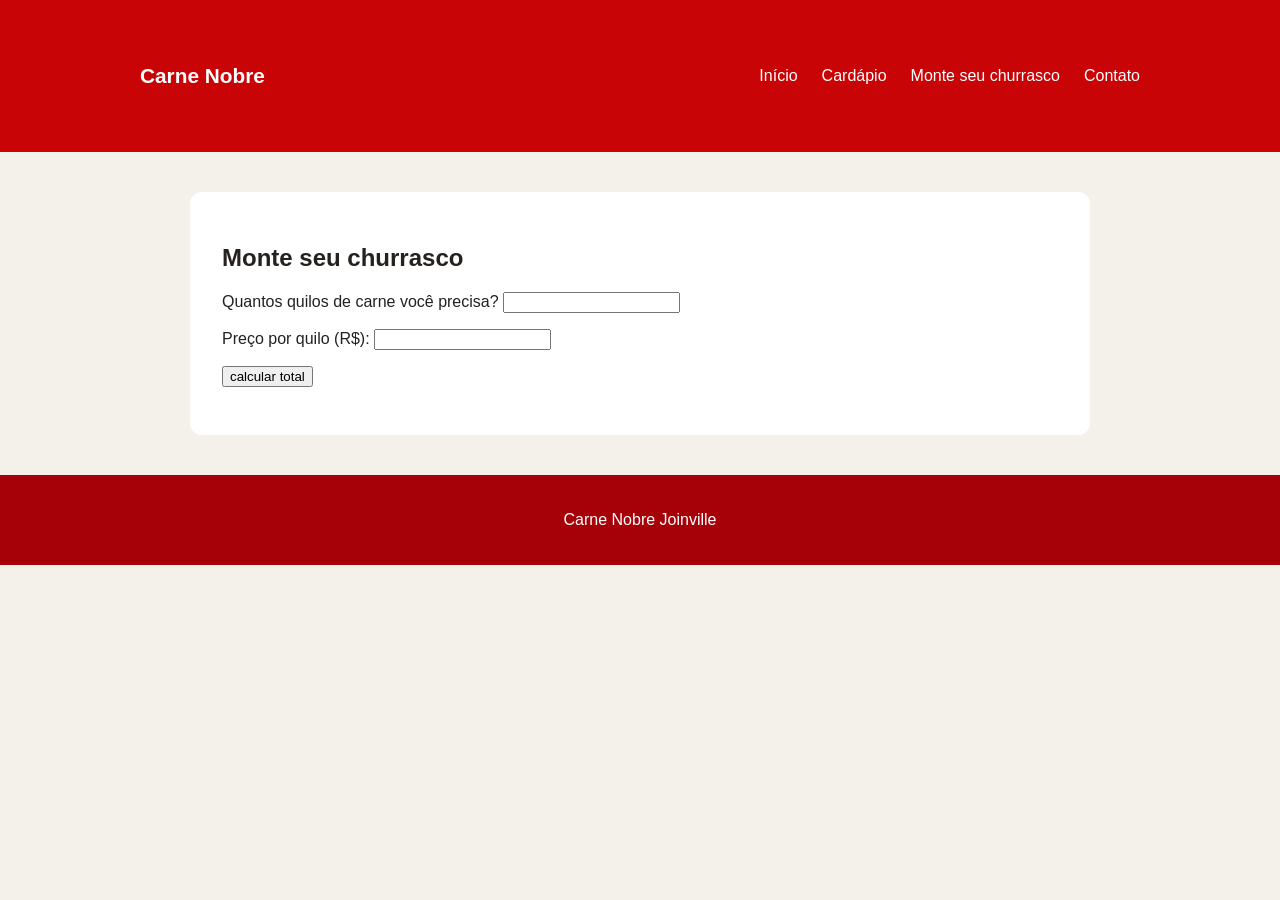
<file: calculadora.html>
<!DOCTYPE html>
<html lang="pt-BR">
<head>
  <meta charset="UTF-8">
  <meta name="viewport" content="width=device-width, initial-scale=1.0">

  <title>Monte seu churrasco | Carne Nobre</title>

  <link rel="stylesheet" href="css/style.css">
  <script src="js/script.js" defer></script>
</head>

<body>
  <header>
    <nav aria-label="Navegação principal">
      <a href="index.html">Carne Nobre</a>

      <div>
        <a href="index.html">Início</a>
        <a href="cardapio.html">Cardápio</a>
        <a href="calculadora.html">Monte seu churrasco</a>
        <a href="contato.html">Contato</a>
      </div>
    </nav>
  </header>

  <main>
    <section>
        <h1>Monte seu churrasco</h1>

        <form id="form-churrasco" novalidate>
            <p>
                <label for="peso">Quantos quilos de carne você precisa?</label>
                <input type="number" id="peso" name="peso" min="0.001" step="0.001" required>
            </p>
            <p>
                <label for="preco">Preço por quilo (R$):</label>
                <input type="number" id="preco" name="preco" min="0" step="0.01" required>
            </p>
            
            <button type="submit">calcular total</button>
        </form>

        <p id="resultado" role="status"></p>
    </section>
  </main>

  <footer>
    <p>Carne Nobre Joinville</p>
  </footer>
</body>
</html>
</file>
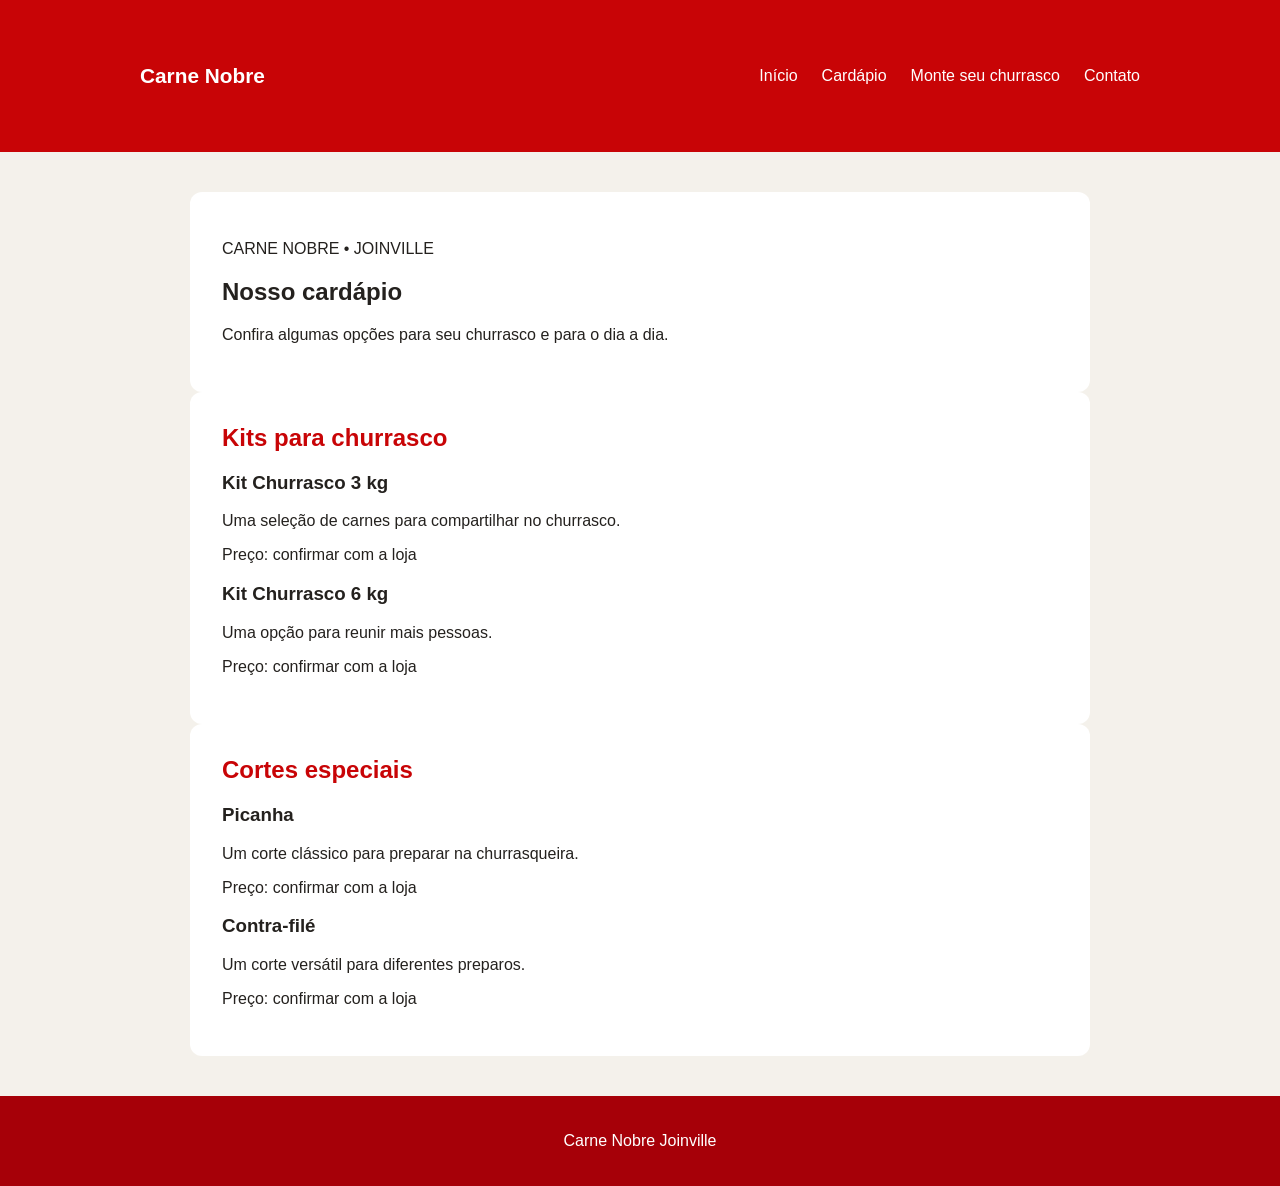
<file: cardapio.html>
<!DOCTYPE html>
<html lang="pt-BR">
<head>
  <meta charset="UTF-8">
  <meta name="viewport" content="width=device-width, initial-scale=1.0">

  <title>Cardápio | Carne Nobre Joinville</title>

  <link rel="stylesheet" href="css/style.css">
  <script src="js/script.js" defer></script>
</head>

<body>
  <header>
    <nav aria-label="Navegação principal">
      <a href="index.html">Carne Nobre</a>

      <div>
        <a href="index.html">Início</a>
        <a href="cardapio.html">Cardápio</a>
        <a href="calculadora.html">Monte seu churrasco</a>
        <a href="contato.html">Contato</a>
      </div>
    </nav>
  </header>

  <main>
    <section>
      <p>CARNE NOBRE • JOINVILLE</p>
      <h1>Nosso cardápio</h1>
      <p>Confira algumas opções para seu churrasco e para o dia a dia.</p>
    </section>

    <section>
      <h2>Kits para churrasco</h2>

      <div class="lista-produtos">
        <article class="produto-card">
          <h3>Kit Churrasco 3 kg</h3>
          <p>Uma seleção de carnes para compartilhar no churrasco.</p>
          <p>Preço: confirmar com a loja</p>
        </article>

        <article class="produto-card">
          <h3>Kit Churrasco 6 kg</h3>
          <p>Uma opção para reunir mais pessoas.</p>
          <p>Preço: confirmar com a loja</p>
        </article>
      </div>
    </section>

    <section>
      <h2>Cortes especiais</h2>

      <div class="lista-produtos">
        <article class="produto-card">
          <h3>Picanha</h3>
          <p>Um corte clássico para preparar na churrasqueira.</p>
          <p>Preço: confirmar com a loja</p>
        </article>

        <article class="produto-card">
          <h3>Contra-filé</h3>
          <p>Um corte versátil para diferentes preparos.</p>
          <p>Preço: confirmar com a loja</p>
        </article>
      </div>
    </section>
  </main>

  <footer>
    <p>Carne Nobre Joinville</p>
  </footer>
</body>
</html>
</file>
<file: css/style.css>
:root {
  --cor-fundo: #f4f1eb;
  --cor-texto: #24211e;
  --cor-destaque: #c80406;
  --cor-escura: #a60008;
}

* {
    box-sizing: border-box;
}

body {
    margin: 0;
    font-family: Arial, sans-serif;
    color: var(--cor-texto);
    background-color: var(--cor-fundo);
}

header {
    padding: 64px 24px;
    text-align: center;
    color: white;
    background-color: var(--cor-destaque);
}

header h1 {
    margin: 0;
    font-size: 3rem;
    letter-spacing: 2px;
}

header p {
    margin-bottom: 0;
    font-size: 1.1rem;
}

main {
    width: min(900px, 90%);
    margin: 40px auto;
}

footer {
    padding: 20px;
    text-align: center;
    color: white;
    background-color: var(--cor-escura);
}

section {
  padding: 32px;
  border-radius: 12px;
  background-color: white;
}

section h2 {
  margin-top: 0;
  color: var(--cor-destaque);
}

@media (max-width: 600px) {
    header  {
        padding: 48px 20px;
    }

    header h1 {
       font-size: 2.2rem;
    }

    section {
        padding: 24px;
    }
}
section {
    padding: 32px;
    border-radius: 12px;
    background-color: white;
}

section h2 {
    margin-top: 0;
    color: var(--cor-destaque);
}


nav {
  display: flex;
  align-items: center;
  justify-content: space-between;
  max-width: 1000px;
  margin: 0 auto;
}

nav div {
  display: flex;
  gap: 24px;
}


nav a {
  color: white;
  text-decoration: none;
}

nav > a {
  display: inline-flex;
  align-items: center;
  gap: 10px;
  font-size: 1.3rem;
  font-weight: bold;
}

header .marca-loja img {
  width: 64px;
  height: 64px;
  object-fit: contain;
  border-radius: 50%;
}

nav a:hover {
  text-decoration: underline;
}


@media (max-width: 600px) {
  nav {
    flex-direction: column;
    gap: 18px;
  }

  nav div {
    flex-wrap: wrap;
    justify-content: center;
    gap: 16px;
  }
}
</file>
